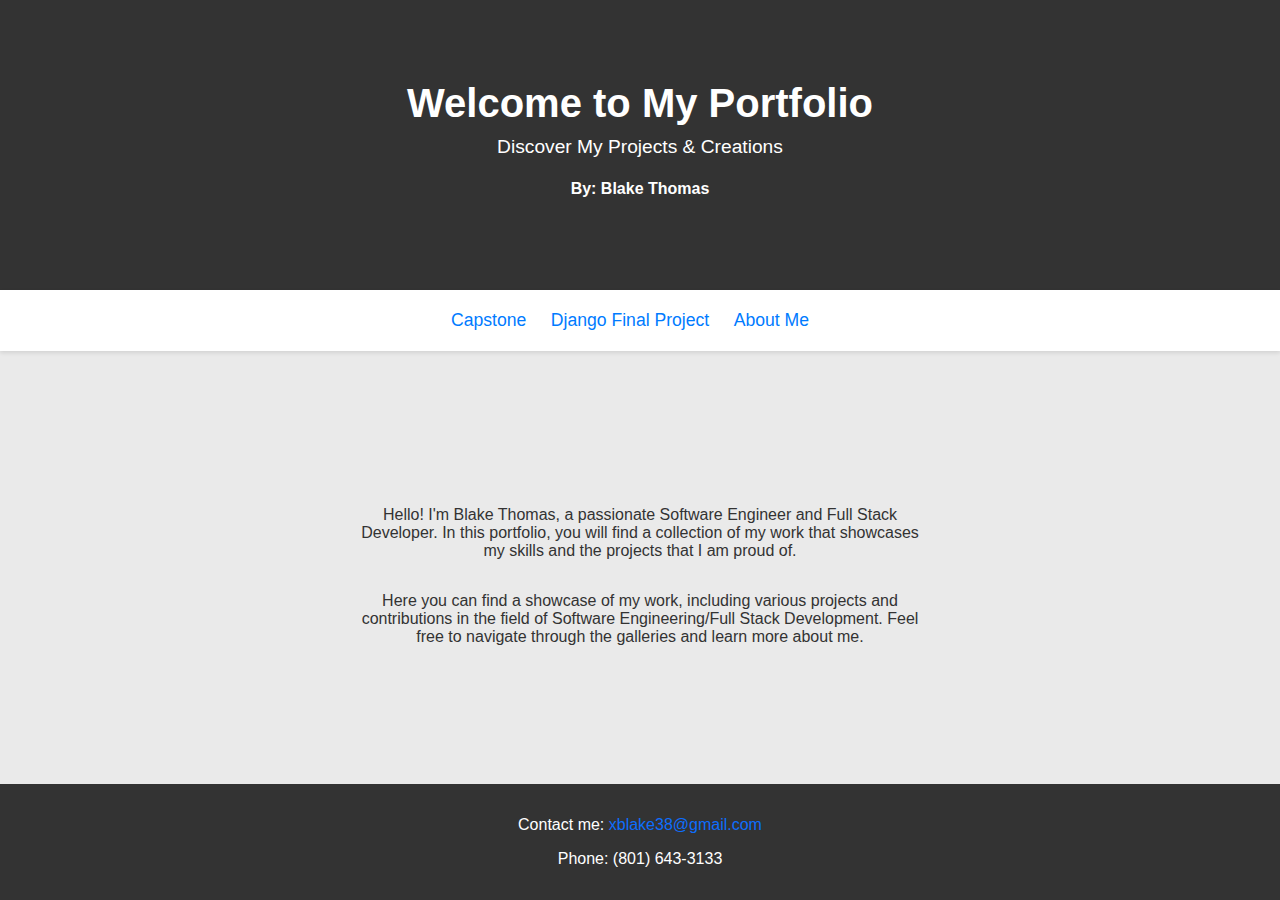
<file: index.html>
<!DOCTYPE html>
<html lang="en">
<head>
    <meta charset="UTF-8">
    <meta name="viewport" content="width=device-width, initial-scale=1.0">
    <title>Your Portfolio</title>
    <style>
        body {
            font-family: 'Arial', sans-serif;
            margin: 0;
            padding: 0;
            background-color: #eaeaea;
            color: #333;
        }
        .header {
            background: url('path/to/your/background-image.jpg') no-repeat center center/cover;
            height: 300px;
            text-align: center;
            background: #333;
            color: white;
            display: flex;
            align-items: center;
            justify-content: center;
            flex-direction: column;
        }
        .header h1 {
            font-size: 2.5em;
            margin: 0;
        }
        .header p {
            font-size: 1.2em;
            margin: 0;
            margin-top: 10px;
        }
        .nav-links {
            list-style-type: none;
            padding: 20px 0;
            text-align: center;
            background-color: #fff;
            margin-top: -10px;
            box-shadow: 0 2px 4px rgba(0, 0, 0, 0.1);
        }
        .nav-links li {
            display: inline;
            margin-right: 20px;
        }
        .nav-links a {
            text-decoration: none;
            color: #007bff;
            font-size: 1.1em;
        }
        .nav-links a:hover {
            text-decoration: underline;
        }
        .content {
            padding: 20px;
            text-align: center;
            display: flex;
            flex-direction: column;
            justify-content: center;
            align-items: center; 
            margin: auto; 
            max-width: 600px;
        }
        html, body {
            height: 100%;
            margin: 0;
        }
        .wrapper {
            display: flex;
            flex-direction: column;
            min-height: 100vh
        }
        .content {
            flex-grow: 1;
            display: flex;
            flex-direction: column;
            justify-content: center;
            align-items: center;
            text-align: center;
            padding: 20px;
            margin: auto;
            max-width: 600px;
        }
        footer {
            text-align: center;
            padding: 1rem 0;
            background: #333;
            color: #fff;
            margin-top: auto;
        }
        footer a {
            color: #0d6efd;
            text-decoration: none;
        }
        footer a:hover {
            text-decoration: underline;
        }

        .content p {
            max-width: 600px;
        }
        .header, footer {
            flex-shrink: 0;
        }
        @media (max-width: 600px) {
            .header h1 {
                font-size: 2em; /* Smaller font size for smaller screens */
            }
            .nav-links a {
                font-size: 1em; /* Adjust font size for navigation links */
            }
            .content p {
                padding: 0 10px; /* Padding for content paragraphs */
            }
        }
    </style>
</head>
<body>
    <div class="wrapper">
        <div class="header">
            <h1>Welcome to My Portfolio</h1>
            <p>Discover My Projects & Creations</p>
            <h4>By: Blake Thomas</h4>
        </div>
    
        <ul class="nav-links">
            <li><a href="capstoneGroupWork.html">Capstone</a></li>
            <li><a href="djanoFinalProject.html">Django Final Project</a></li>
            
            <li><a href="aboutMe.html">About Me</a></li>
        </ul>
        <div class="content">
            <div class="content">
                <p>Hello! I'm Blake Thomas, a passionate Software Engineer and Full Stack Developer. In this portfolio, you will find a collection of my work that showcases my skills and the projects that I am proud of.</p>
                <p>Here you can find a showcase of my work, including various projects and contributions in the field of Software Engineering/Full Stack Development. Feel free to navigate through the galleries and learn more about me.</p>
            </div>
        </div>
        
    
        <footer>
            <p>Contact me: <a href="mailto:your.email@example.com">xblake38@gmail.com</a></p>
            <p>Phone: (801) 643-3133</p>
        </footer>
    </div>
    
</body>
</html>
</file>
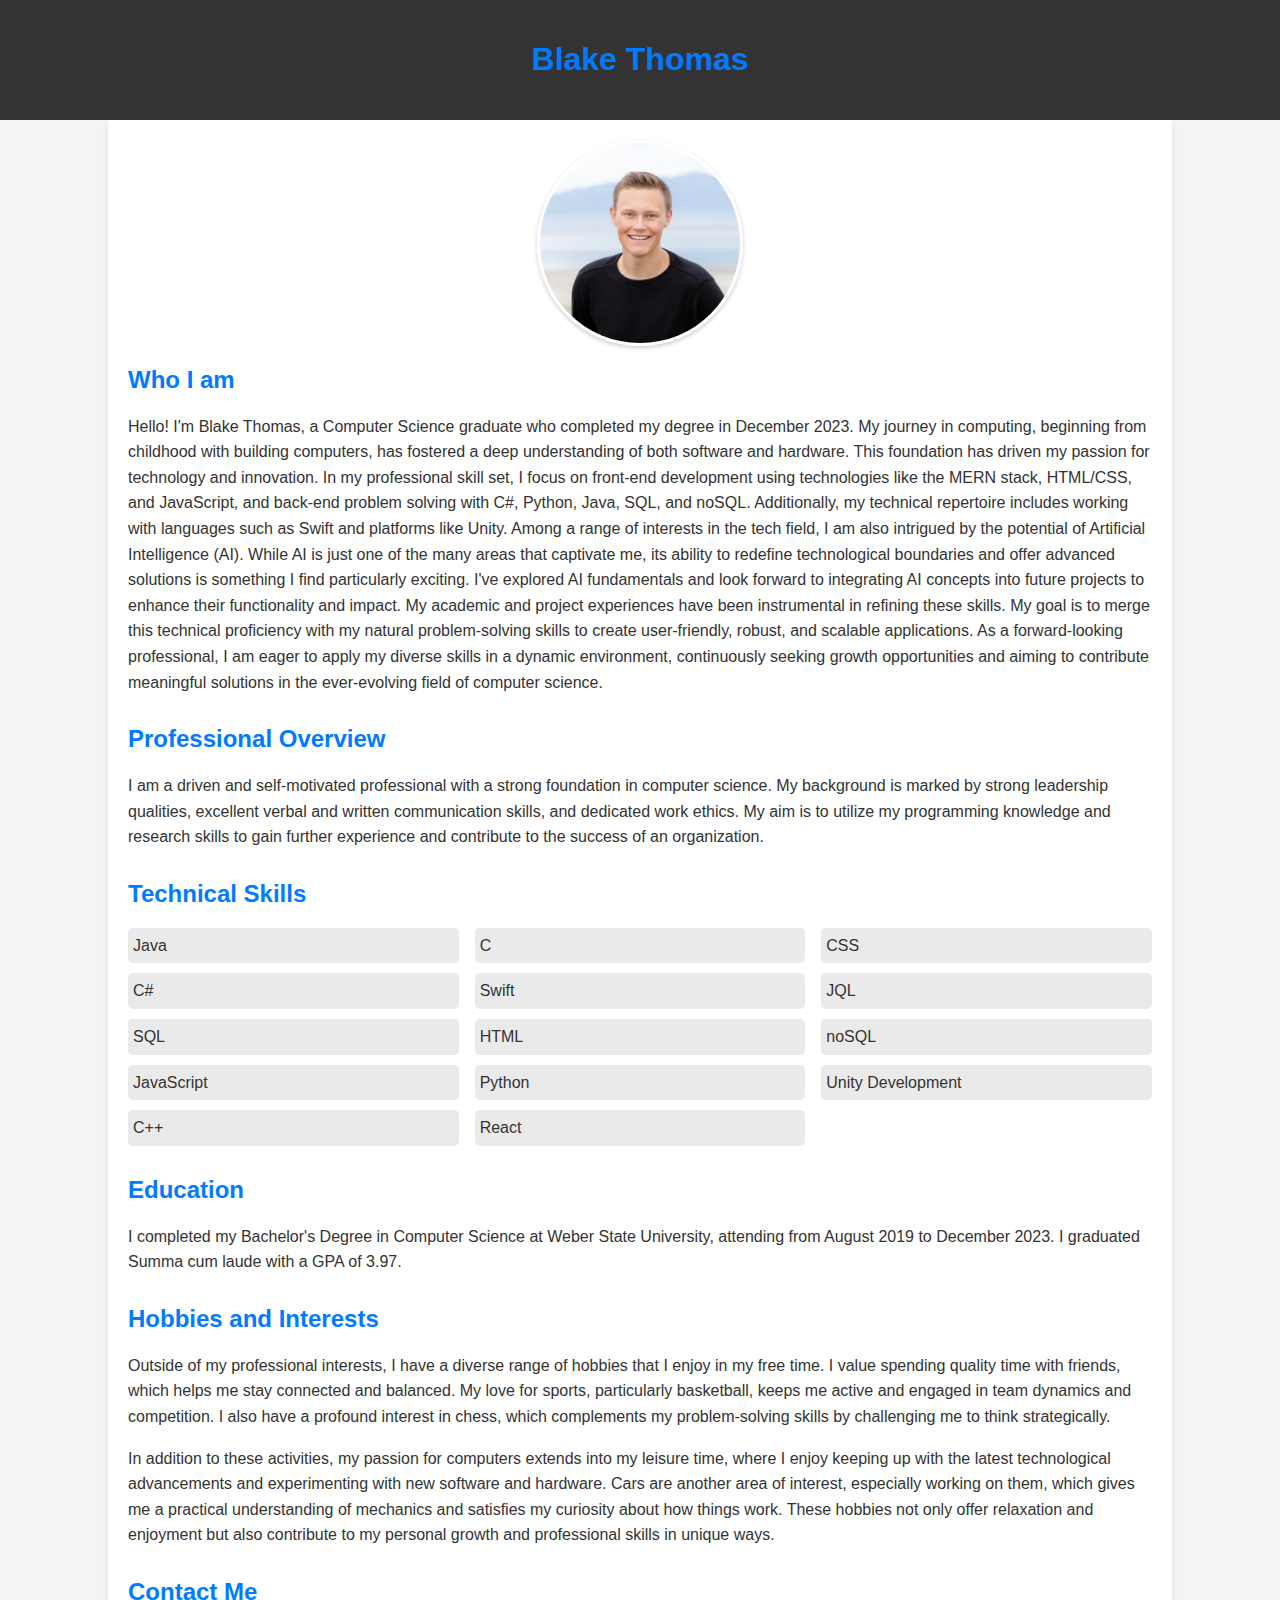
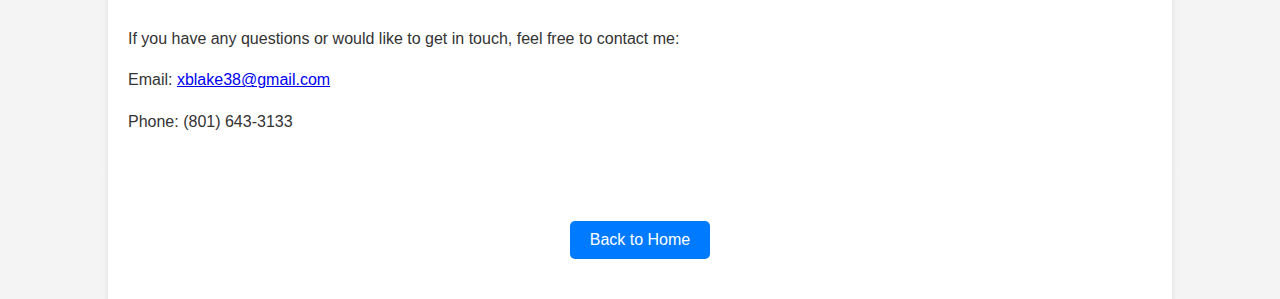
<file: aboutMe.html>
<!DOCTYPE html>
<html lang="en">
<head>
    <meta charset="UTF-8">
    <meta name="viewport" content="width=device-width, initial-scale=1.0">
    <title>About Me - Computer Science Professional</title>
    <style>
        body {
            font-family: 'Arial', sans-serif;
            margin: 0;
            padding: 0;
            background-color: #f4f4f4;
            color: #333;
        }
        header {
            background-color: #333;
            color: #fff;
            padding: 20px 0;
            text-align: center;
        }
        .container {
            width: 80%;
            margin: auto;
            background-color: #fff;
            padding: 20px;
            box-shadow: 0 4px 6px rgba(0,0,0,0.1);
        }
        h1, h2 {
            color: #007bff;
        }
        p, li {
            line-height: 1.6;
        }
        .section {
            margin-bottom: 30px;
        }
        .skills-list {
            columns: 3;
            padding: 0;
        }
        .skills-list li {
            list-style-type: none;
            padding: 5px;
            background-color: #eaeaea;
            margin-bottom: 10px;
            border-radius: 5px;
        }
        
        .back-to-home {
            text-align: center;
            margin-top: 30px;
            margin-bottom: 20px;
        }

        .back-to-home a {
            display: inline-block;
            padding: 10px 20px;
            background-color: #007bff;
            color: white;
            text-decoration: none;
            border-radius: 5px;
            transition: background-color 0.3s;
        }

        .back-to-home a:hover {
            background-color: #0056b3;
        }
        .profile-pic {
            width: 100px; /* Default size for mobile */
        height: 100px; /* Default size for mobile */
        border-radius: 50%;
        object-fit: cover;
        display: block;
        margin: 0 auto;
        border: 3px solid #fff;
        box-shadow: 0 2px 4px rgba(0,0,0,0.2);
        }
        @media screen and (min-width: 768px) {
            .profile-pic {
                width: 200px; /* Larger size for desktop */
                height: 200px; /* Larger size for desktop */
        }
}
    </style>
</head>
<body>
    <header>
        <h1>Blake Thomas</h1>
    </header>
    
    <div class="container">
        <div class="about-me">
            <img src="Images/IMG_0227.jpg" alt="Your Name" class="profile-pic">
        </div>
        <div class="section">
            <h2>Who I am</h2>
            <p>Hello! I'm Blake Thomas, a Computer Science graduate who completed my degree in December 2023. My journey in computing, beginning from childhood with building computers, has fostered a deep understanding of both software and hardware. This foundation has driven my passion for technology and innovation.

                In my professional skill set, I focus on front-end development using technologies like the MERN stack, HTML/CSS, and JavaScript, and back-end problem solving with C#, Python, Java, SQL, and noSQL. Additionally, my technical repertoire includes working with languages such as Swift and platforms like Unity.
                
                Among a range of interests in the tech field, I am also intrigued by the potential of Artificial Intelligence (AI). While AI is just one of the many areas that captivate me, its ability to redefine technological boundaries and offer advanced solutions is something I find particularly exciting. I've explored AI fundamentals and look forward to integrating AI concepts into future projects to enhance their functionality and impact.
                
                My academic and project experiences have been instrumental in refining these skills. My goal is to merge this technical proficiency with my natural problem-solving skills to create user-friendly, robust, and scalable applications.
                
                As a forward-looking professional, I am eager to apply my diverse skills in a dynamic environment, continuously seeking growth opportunities and aiming to contribute meaningful solutions in the ever-evolving field of computer science.</p>
        </div>  

        <div class="section">
            <h2>Professional Overview</h2>
            <p>I am a driven and self-motivated professional with a strong foundation in computer science. My background is marked by strong leadership qualities, excellent verbal and written communication skills, and dedicated work ethics. My aim is to utilize my programming knowledge and research skills to gain further experience and contribute to the success of an organization.</p>
        </div>

        <div class="section">
            <h2>Technical Skills</h2>
            <ul class="skills-list">
                <li>Java</li>
                <li>C#</li>
                <li>SQL</li>
                <li>JavaScript</li>
                <li>C++</li>
                <li>C</li>
                <li>Swift</li>
                <li>HTML</li>
                <li>Python</li>
                <li>React</li>
                <li>CSS</li>
                <li>JQL</li>
                <li>noSQL</li>
                <li>Unity Development</li>
            </ul>
        </div>

        <div class="section">
            <h2>Education</h2>
            <p>I completed my Bachelor's Degree in Computer Science at Weber State University, attending from August 2019 to December 2023. I graduated Summa cum laude with a GPA of 3.97.</p>
        </div>
        <div class="section">
            <h2>Hobbies and Interests</h2>
            <p>Outside of my professional interests, I have a diverse range of hobbies that I enjoy in my free time. I value spending quality time with friends, which helps me stay connected and balanced. My love for sports, particularly basketball, keeps me active and engaged in team dynamics and competition. I also have a profound interest in chess, which complements my problem-solving skills by challenging me to think strategically.</p>
            <p>In addition to these activities, my passion for computers extends into my leisure time, where I enjoy keeping up with the latest technological advancements and experimenting with new software and hardware. Cars are another area of interest, especially working on them, which gives me a practical understanding of mechanics and satisfies my curiosity about how things work. These hobbies not only offer relaxation and enjoyment but also contribute to my personal growth and professional skills in unique ways.</p>
        </div>
        <div class="contact-me">
            <h2>Contact Me</h2>
            <p>If you have any questions or would like to get in touch, feel free to contact me:</p>
            <p>Email: <a href="mailto:xblake38@gmail.com">xblake38@gmail.com</a></p>
            <p>Phone: (801) 643-3133</p>
        </div>
    </div>
    
    <div class="container">
        

        <div class="back-to-home">
            <a href="index.html">Back to Home</a>
        </div>
        
    </div>

    
</body>
</html>
</file>
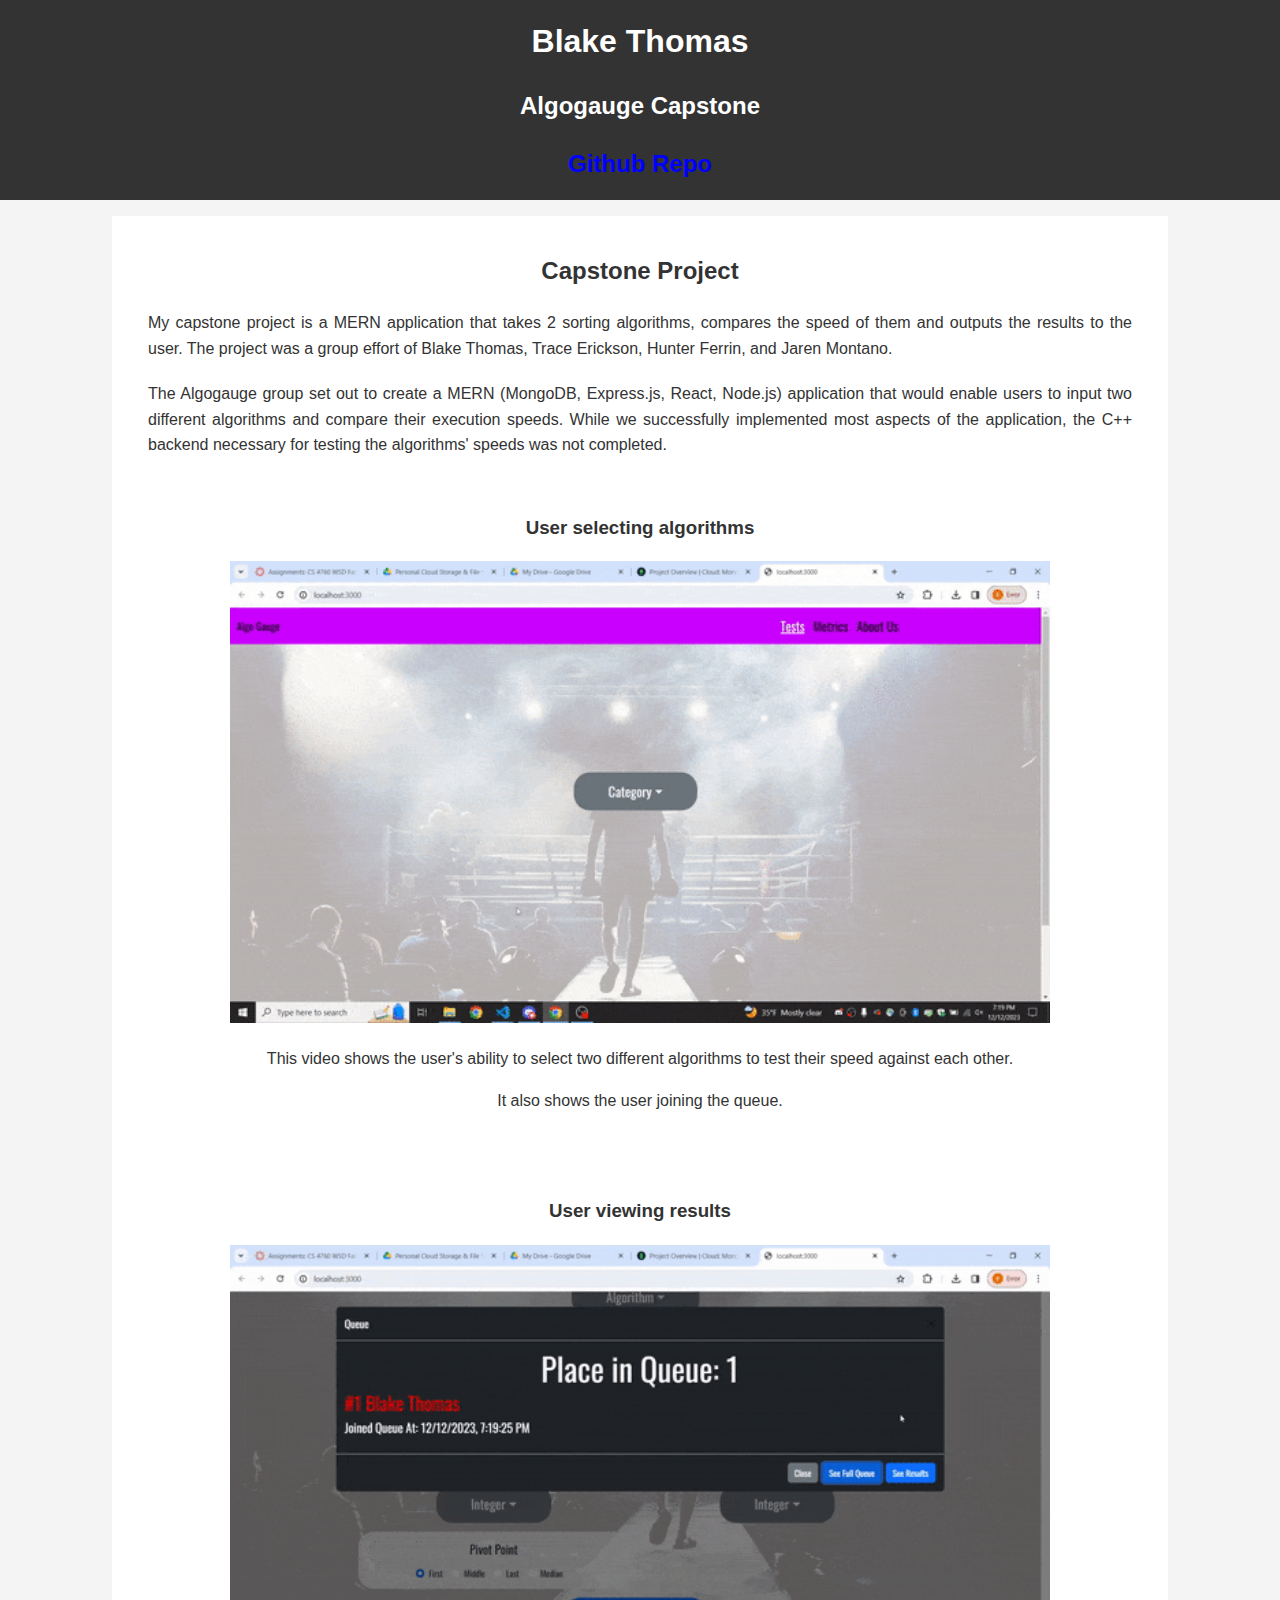
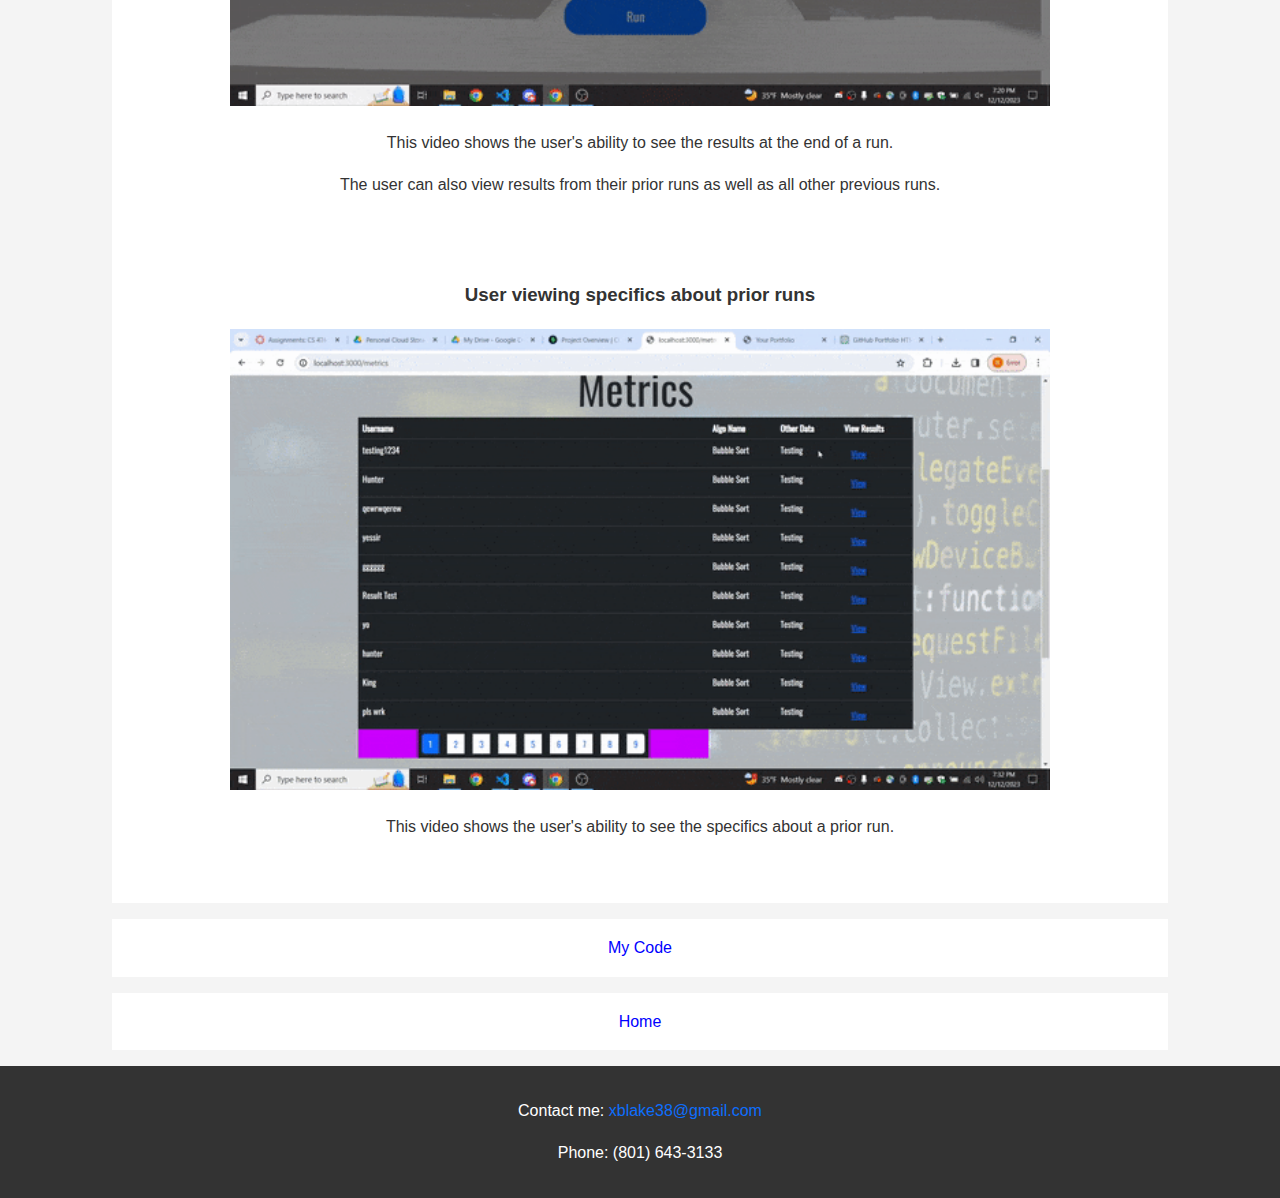
<file: capstoneGroupWork.html>
<!DOCTYPE html>
<html lang="en">
<head>
    <meta charset="UTF-8">
    <meta name="viewport" content="width=device-width, initial-scale=1.0">
    <title>Your Portfolio</title>
    <link rel="stylesheet" href="style.css">
</head>
<body>
    <header>
        <h1>Blake Thomas</h1>
        <h2>Algogauge Capstone</h2>
        <a href="https://github.com/19terickson/AlgoGaugeCapstone" class="large-link" target="_blank">Github Repo</a>
    </header>
    
    <section id="capstone-project">
        <h2>Capstone Project</h2>   
        <p class="ptag">My capstone project is a MERN application that takes 2 sorting algorithms, compares the speed of them and outputs the results to the user. The project was a group effort of 
            Blake Thomas, Trace Erickson, Hunter Ferrin, and Jaren Montano.
        </p>
        <p class="ptag">The Algogauge group set out to create a MERN (MongoDB, Express.js, React, Node.js) application that would enable users to input two different algorithms and compare their execution speeds. While we successfully implemented most aspects of the application, the C++ backend necessary for testing the algorithms' speeds was not completed.
        </p>


        <section id="capstone-project">
            <div class="gif-container">
                <h3>User selecting algorithms</h3>
                <img src="Videos/gif1.gif" alt="Description of GIF">
                <p>This video shows the user's ability to select two different algorithms to test their speed against each other.</p>
                <p>It also shows the user joining the queue.</p>
            </div>
        </section>

        <section id="capstone-project">
            <div class="gif-container">
                <h3>User viewing results</h3>
                <img src="Videos/gif2.gif" alt="Description of GIF">
                <p>This video shows the user's ability to see the results at the end of a run.</p>
                <p>The user can also view results from their prior runs as well as all other previous runs.</p>
            </div>
        </section>

        <section id="capstone-project">
            <div class="gif-container">
                <h3>User viewing specifics about prior runs</h3>
                <img src="Videos/ezgif.com-optimize.gif" alt="Description of GIF">
                <p>This video shows the user's ability to see the specifics about a prior run.</p>
            </div>
        </section>

    </section>
    <section id="capstone-project"><a href="mywork.html">My Code</a></section>
    <section id="capstone-project"><a href="index.html">Home</a></section>
    <footer>
        <p>Contact me: <a href="mailto:your.email@example.com">xblake38@gmail.com</a></p>
        <p>Phone: (801) 643-3133</p>
    </footer>
</body>
</html>
</file>
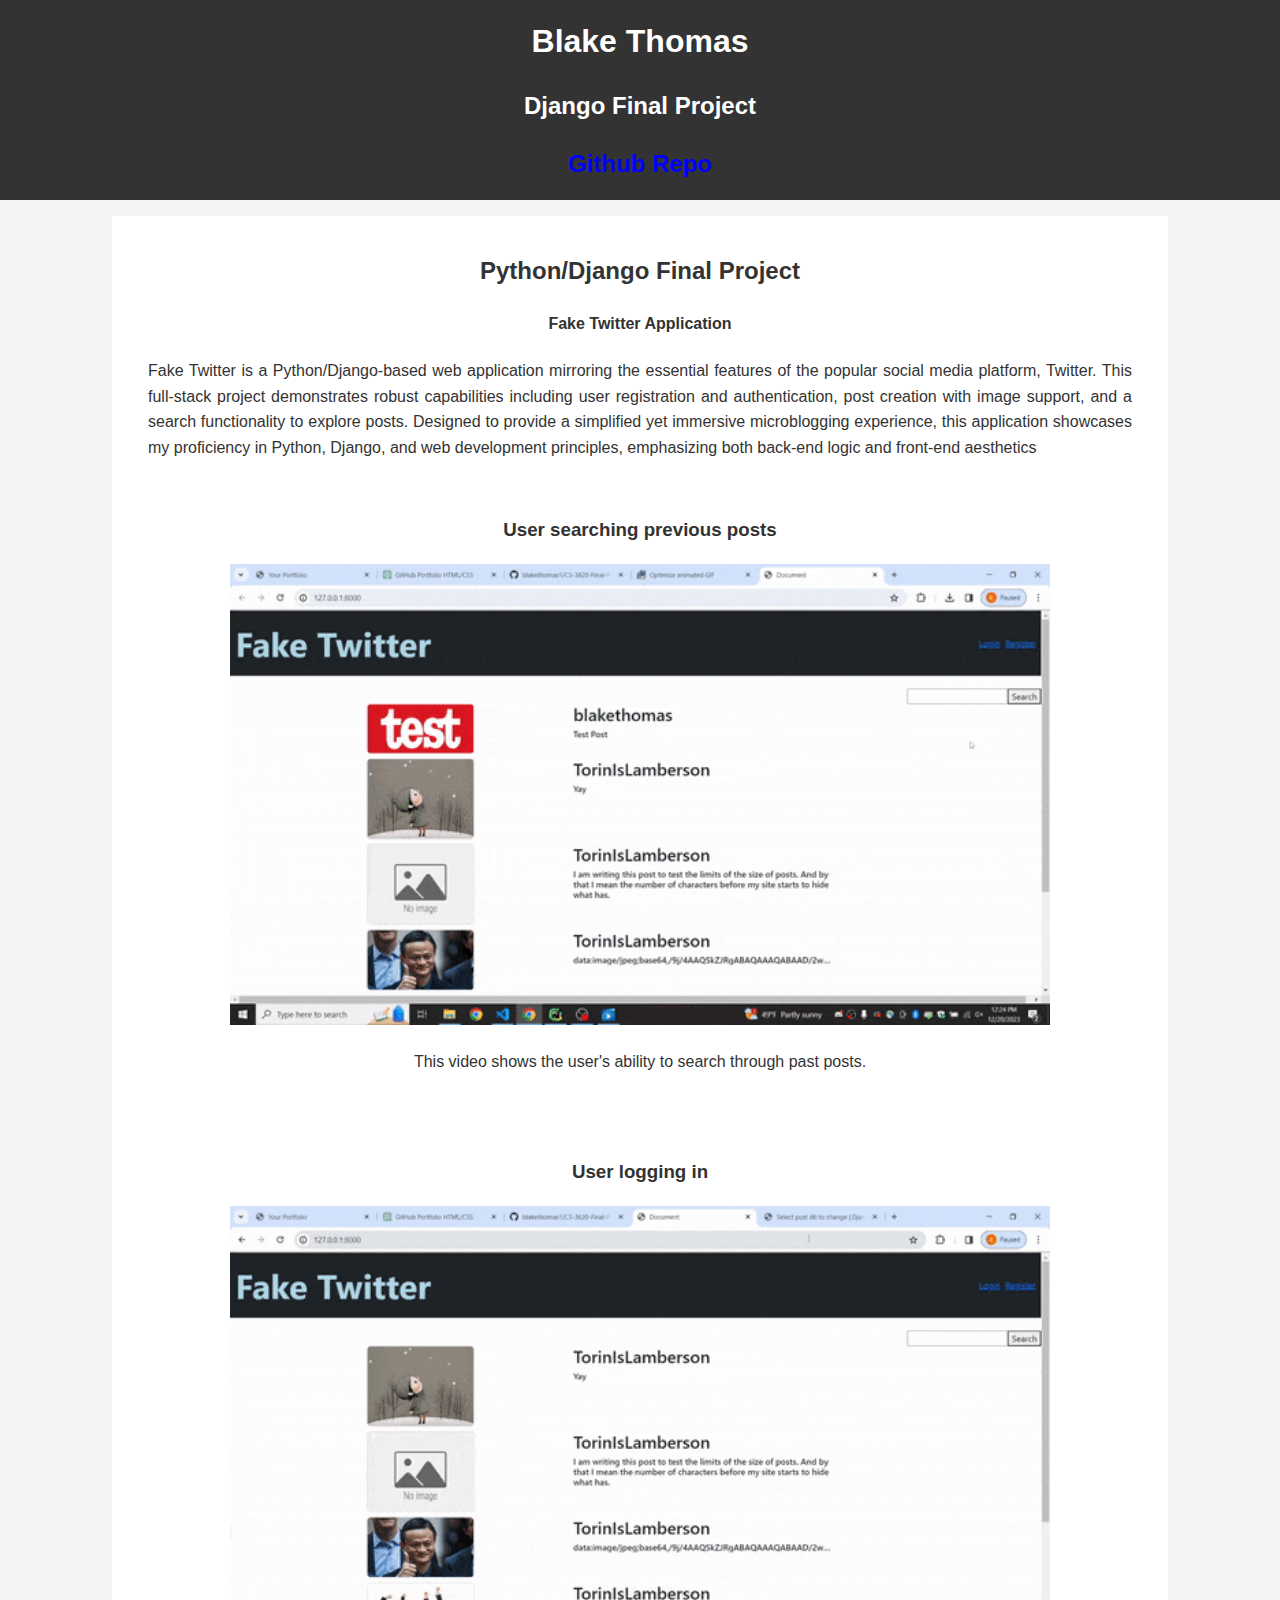
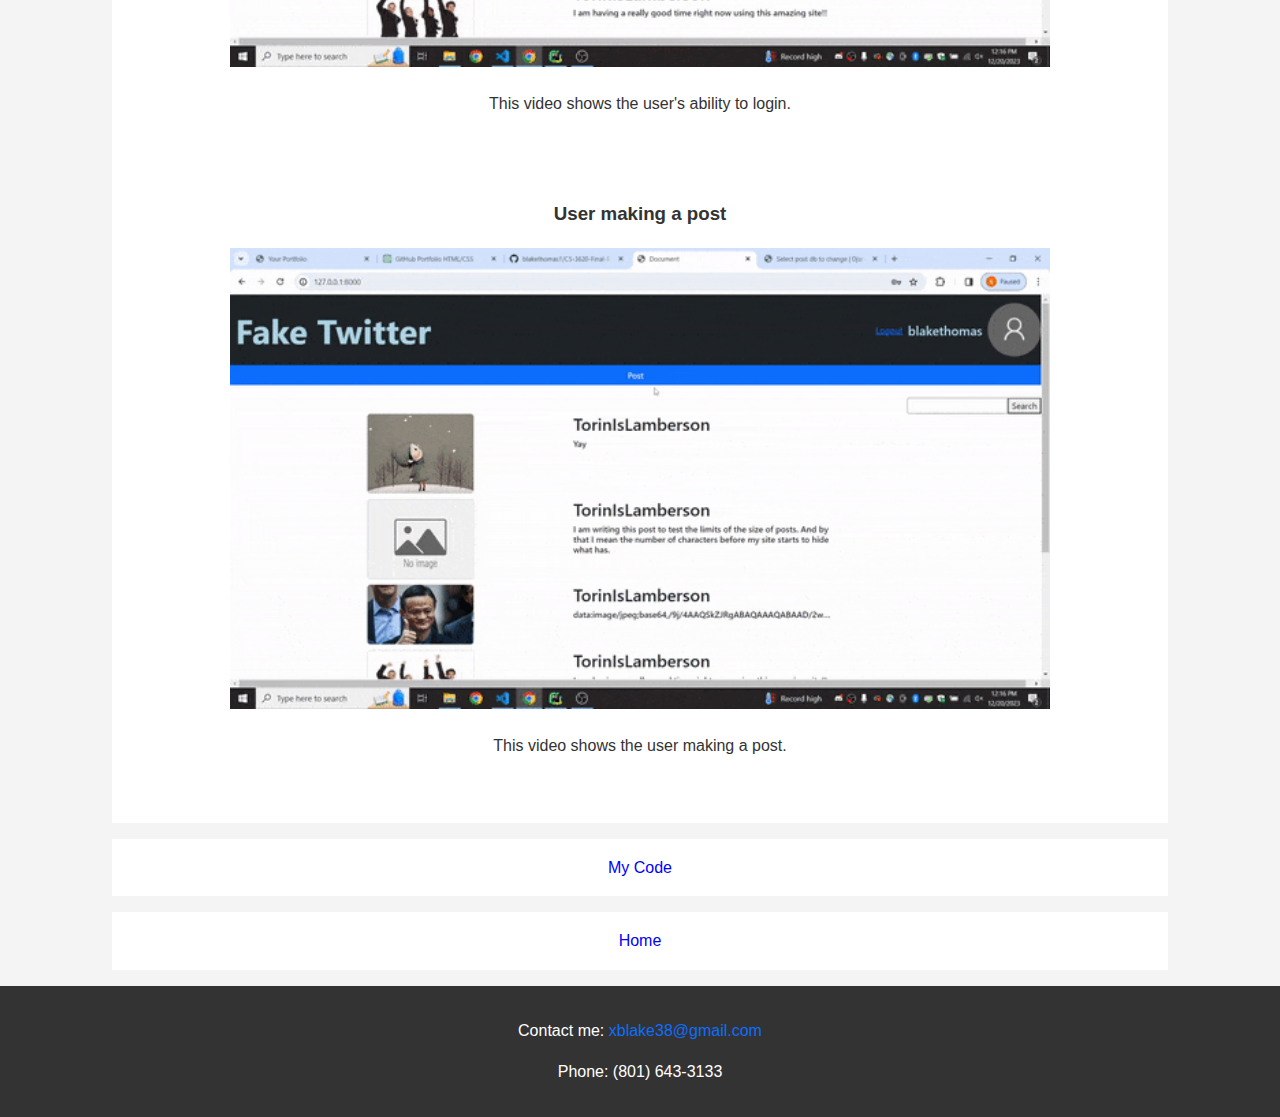
<file: djanoFinalProject.html>
<!DOCTYPE html>
<html lang="en">
<head>
    <meta charset="UTF-8">
    <meta name="viewport" content="width=device-width, initial-scale=1.0">
    <title>Your Portfolio</title>
    <link rel="stylesheet" href="style.css">
</head>
<body>
    <header>
        <h1>Blake Thomas</h1>
        <h2>Django Final Project</h2>
        <a href="https://github.com/blakethomas1/CS-3620-Final-Project" class="large-link" target="_blank">Github Repo</a>
    </header>
    
    <section id="capstone-project">
        <h2>Python/Django Final Project</h2>   
        <h4>Fake Twitter Application</h4>
        <p class="ptag">Fake Twitter is a Python/Django-based web application mirroring the essential features of the popular social media platform, Twitter. This full-stack project demonstrates robust capabilities including user registration and authentication,
             post creation with image support, and a search functionality to explore posts. Designed to provide a simplified yet immersive microblogging experience, this application showcases my proficiency in Python, Django, and web development principles, emphasizing both back-end logic and front-end aesthetics</p>

        <section id="capstone-project">
            <div class="gif-container">
                <h3>User searching previous posts</h3>
                <img src="Videos/Search.gif" alt="Description of GIF">
                <p>This video shows the user's ability to search through past posts.</p>
            </div>
        </section>

        <section id="capstone-project">
            <div class="gif-container">
                <h3>User logging in</h3>
                <img src="Videos/Login.gif" alt="Description of GIF">
                <p>This video shows the user's ability to login.</p>
            </div>
        </section>

        <section id="capstone-project">
            <div class="gif-container">
                <h3>User making a post</h3>
                <img src="Videos/Making post.gif" alt="Description of GIF">
                <p>This video shows the user making a post.</p>
            </div>
        </section>

    </section>
    <section id="capstone-project"><a href="myDjangoCode.html">My Code</a></section>
    <section id="capstone-project"><a href="index.html">Home</a></section>
    <footer>
        <p>Contact me: <a href="mailto:your.email@example.com">xblake38@gmail.com</a></p>
        <p>Phone: (801) 643-3133</p>
    </footer>
</body>
</html>
</file>
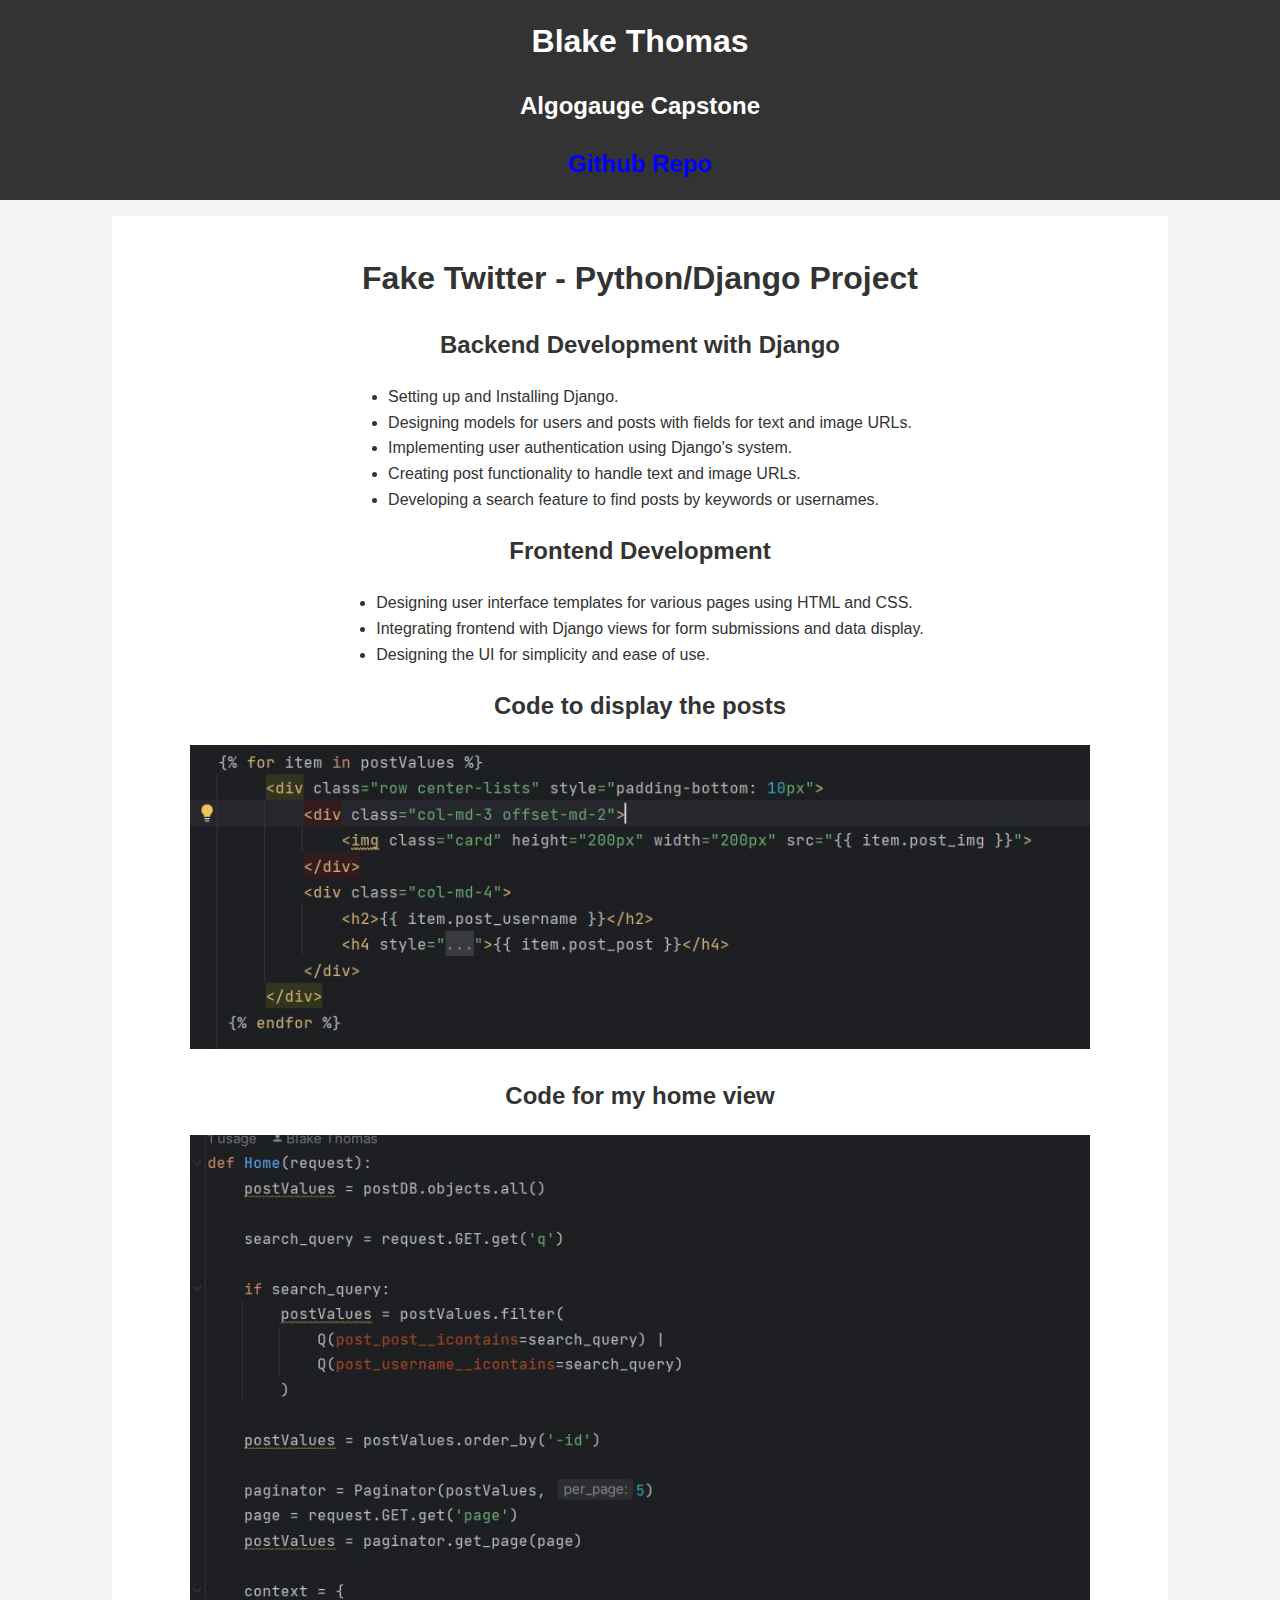
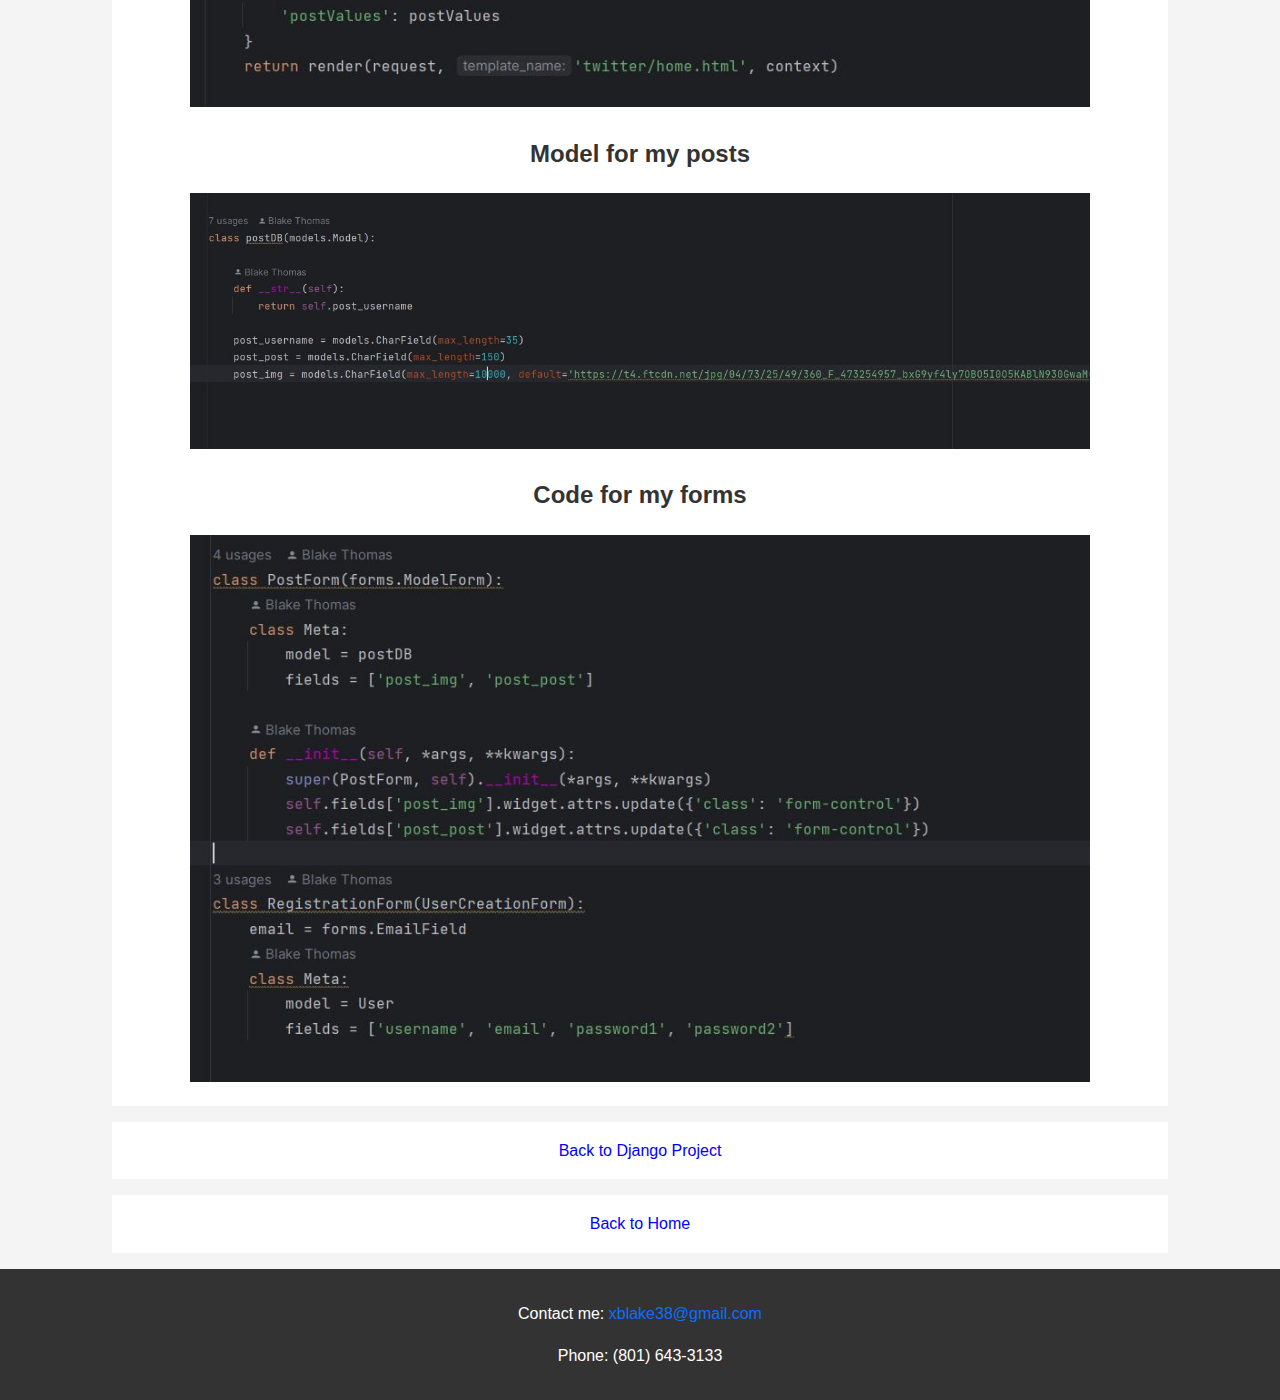
<file: myDjangoCode.html>
<!DOCTYPE html>
<html lang="en">
<head>
    <meta charset="UTF-8">
    <meta name="viewport" content="width=device-width, initial-scale=1.0">
    <title>My Work</title>
    <link rel="stylesheet" href="style.css">
</head>
<body>
    <header>
        <h1>Blake Thomas</h1>
        <h2>Algogauge Capstone</h2>
        <a href="https://github.com/19terickson/AlgoGaugeCapstone" class="large-link" target="_blank">Github Repo</a>
    </header>

    <section id="capstone-project">
        <div class="container">
            <h1>Fake Twitter - Python/Django Project</h1>
            <h2>Backend Development with Django</h2>
            <ul>
                <li>Setting up and Installing Django.</li>
                <li>Designing models for users and posts with fields for text and image URLs.</li>
                <li>Implementing user authentication using Django's system.</li>
                <li>Creating post functionality to handle text and image URLs.</li>
                <li>Developing a search feature to find posts by keywords or usernames.</li>
            </ul>
    
            <h2>Frontend Development</h2>
            <ul>
                <li>Designing user interface templates for various pages using HTML and CSS.</li>
                <li>Integrating frontend with Django views for form submissions and data display.</li>
                <li>Designing the UI for simplicity and ease of use.</li>
            </ul>
        </div>
        
            <h2>Code to display the posts</h2>
            <div class="image-card">
                <img src="Images/Code to display posts.JPG" alt="Code to display posts">
            </div>
    
           <h2>Code for my home view</h2>
            <div class="image-card">
                <img src="Images/Home View.JPG" alt="Home View">
            </div>
            <h2>Model for my posts</h2>
            <div class="image-card">
                <img src="Images/Model.JPG" alt="Model">
            </div>
            <h2>Code for my forms</h2>
            <div class="image-card">
                <img src="Images/Forms.JPG" alt="Forms">
            </div>
    
            
        </div>
    </section>
    <section id="capstone-project"><a href="djanoFinalProject.html">Back to Django Project</a></section>
    <section id="capstone-project"><a href="index.html">Back to Home</a></section>
    <footer>
        <p>Contact me: <a href="mailto:your.email@example.com">xblake38@gmail.com</a></p>
        <p>Phone: (801) 643-3133</p>
    </footer>
    
</body>
</html>
</file>
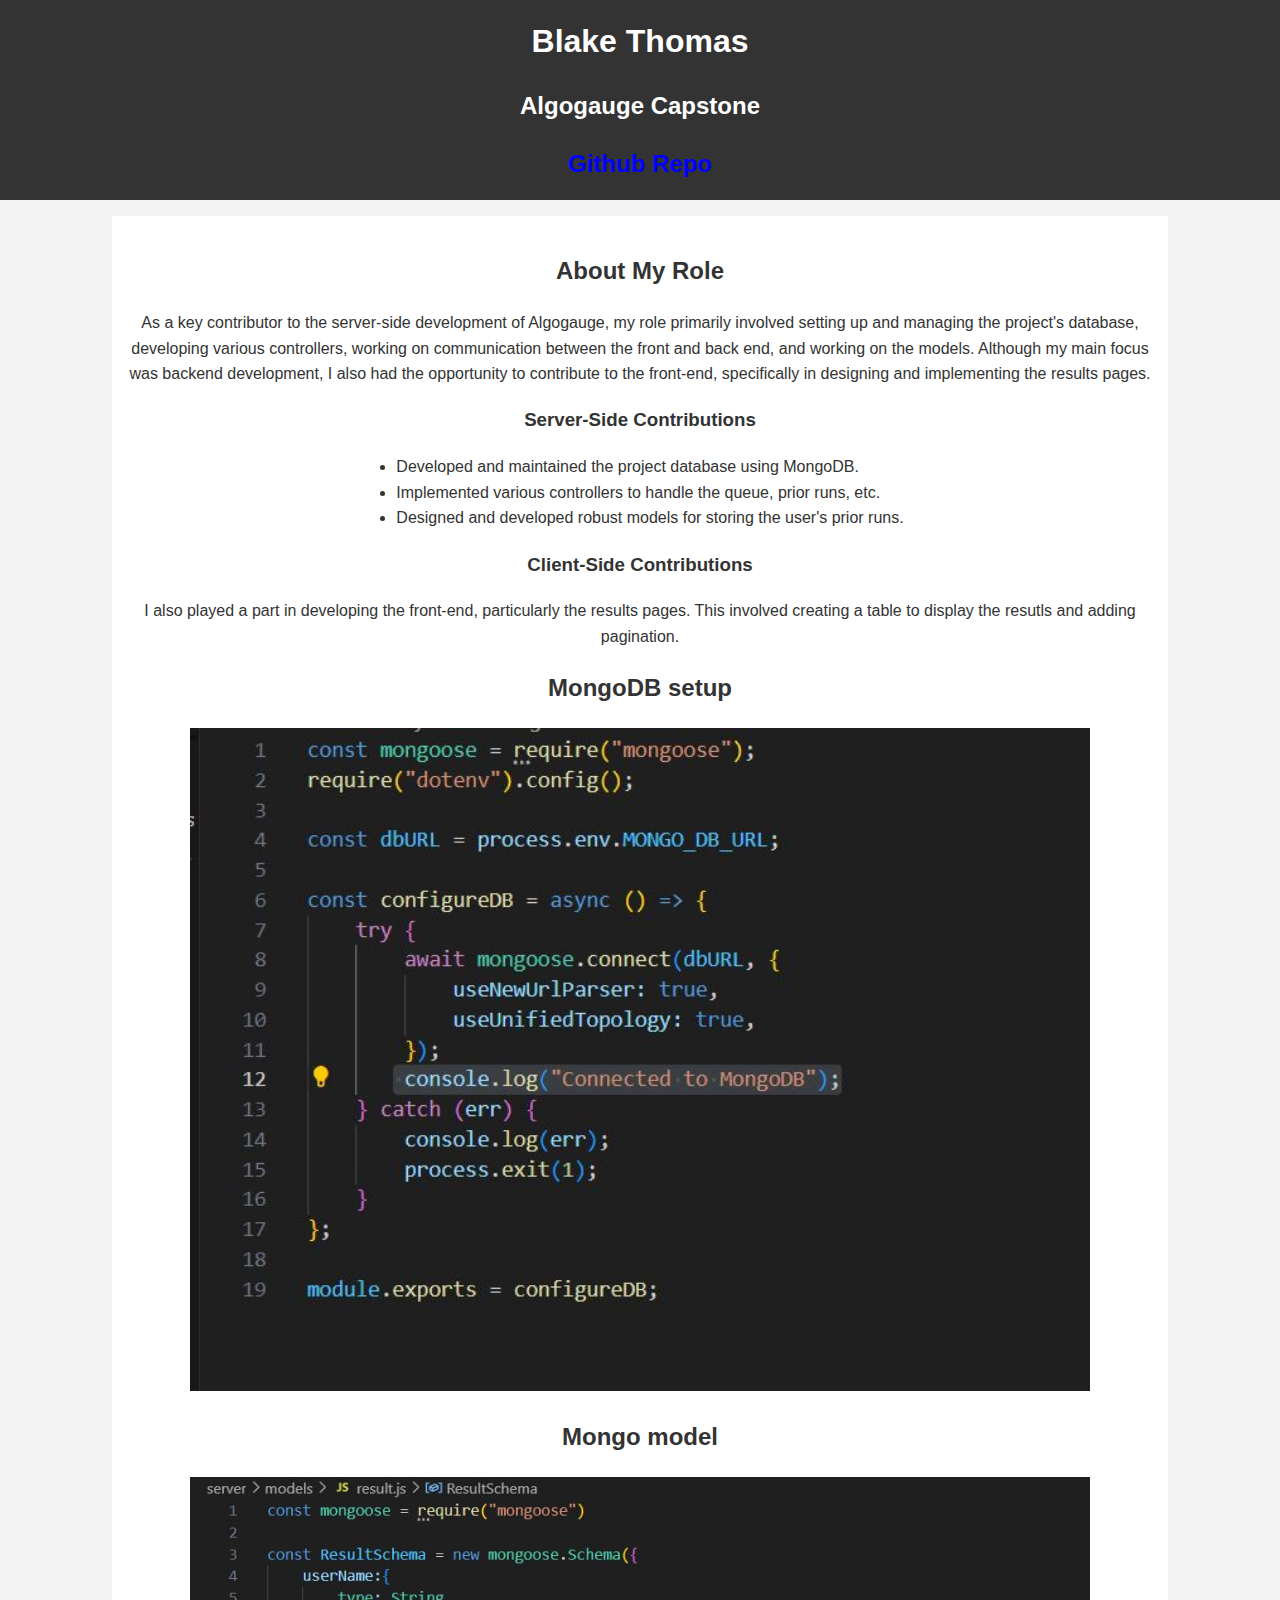
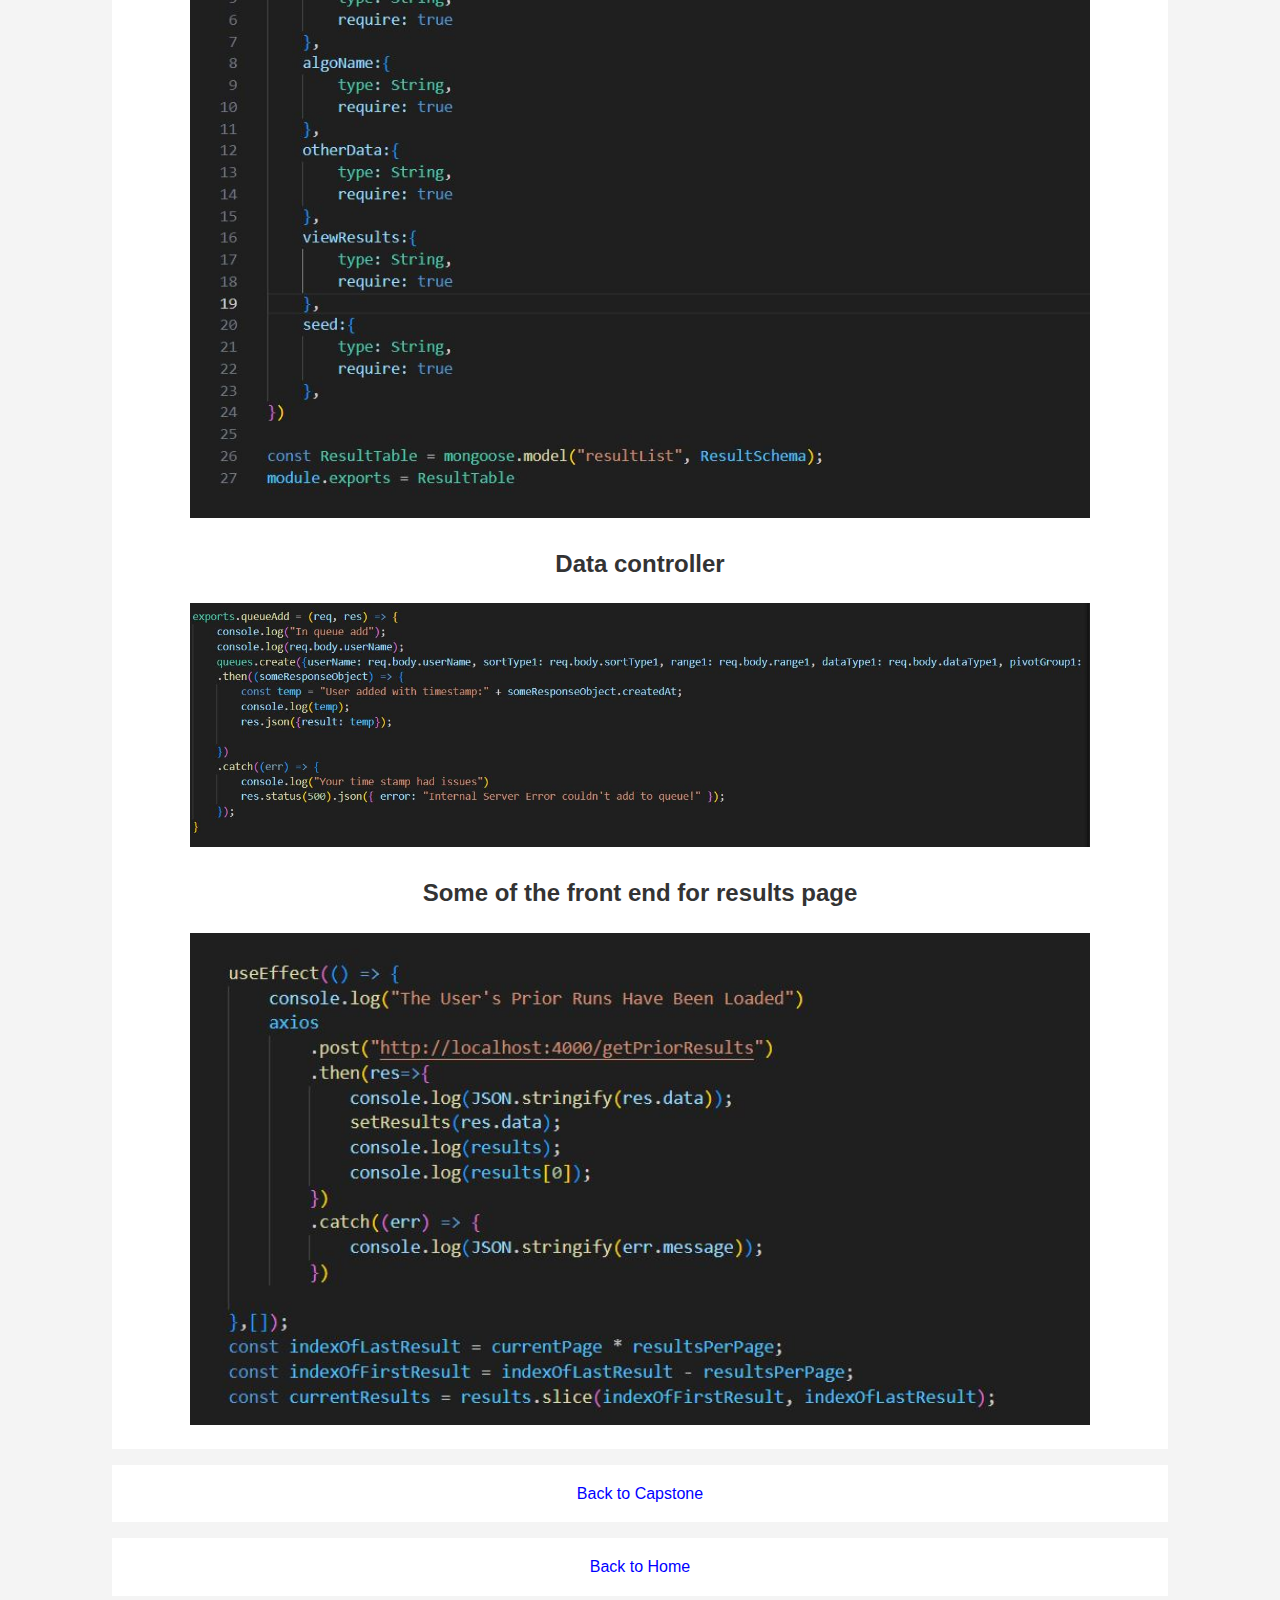
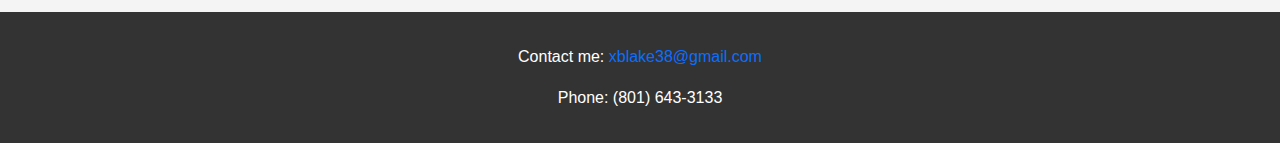
<file: mywork.html>
<!DOCTYPE html>
<html lang="en">
<head>
    <meta charset="UTF-8">
    <meta name="viewport" content="width=device-width, initial-scale=1.0">
    <title>My Work</title>
    <link rel="stylesheet" href="style.css">
    
</head>
<body>
    <header>
        <h1>Blake Thomas</h1>
        <h2>Algogauge Capstone</h2>
        <a href="https://github.com/19terickson/AlgoGaugeCapstone" class="large-link" target="_blank">Github Repo</a>
    </header>

    <section id="capstone-project">
        <div class="container">
            <div class="project-description">
                <h2>About My Role</h2>
                <p>As a key contributor to the server-side development of Algogauge, my role primarily involved setting up and managing the project's database, developing various controllers, working on communication between the front and back end, and working on the models. Although my main focus was backend development, I also had the opportunity to contribute to the front-end, specifically in designing and implementing the results pages.</p>
                <div class="server-side">
                    <h3>Server-Side Contributions</h3>
                    <ul>
                        <li>Developed and maintained the project database using MongoDB.</li>
                        <li>Implemented various controllers to handle the queue, prior runs, etc.</li>
                        <li>Designed and developed robust models for storing the user's prior runs.</li>
                    </ul>
                </div>
                
                <div class="client-side">
                    <h3>Client-Side Contributions</h3>
                    <p>I also played a part in developing the front-end, particularly the results pages. This involved creating a table to display the resutls and adding pagination.</p>
                </div>
            
            </div>
        
            <h2>MongoDB setup</h2>
            <div class="image-card">
                <img src="Images/DBsetup.JPG" alt="Database setup">
            </div>
    
           <h2>Mongo model</h2>
            <div class="image-card">
                <img src="Images/Models.JPG" alt="Models setup">
            </div>
            <h2>Data controller</h2>
            <div class="image-card">
                <img src="Images/Queue add.JPG" alt="Queue add">
            </div>
            <h2>Some of the front end for results page</h2>
            <div class="image-card">
                <img src="Images/Front end results.JPG" alt="Front end results">
            </div>
    
            
        </div>
    </section>
    <section id="capstone-project"><a href="capstoneGroupWork.html">Back to Capstone</a></section>
    <section id="capstone-project"><a href="index.html">Back to Home</a></section>
    <footer>
        <p>Contact me: <a href="mailto:your.email@example.com">xblake38@gmail.com</a></p>
        <p>Phone: (801) 643-3133</p>
    </footer>
    
</body>
</html>
</file>
<file: style.css>
body {
    font-family: Arial, sans-serif;
    margin: 0;
    padding: 0;
    background-color: #f4f4f4;
    color: #333;
    line-height: 1.6;
    text-align: center; 
}

header {
    background: #333;
    color: #fff;
    padding: 1rem 0;
}

header h1 {
    margin: 0;
}

section#capstone-project {
    padding: 1rem;
    margin: 1rem auto;
    background: #fff;
    max-width: 80%; 
}

.video-container {
    margin-top: 20px;
    text-align: center; 
}

video {
    max-width: 100%;
    height: auto;
    display: block; 
    margin: 0 auto; 
}

footer {
    text-align: center;
    padding: 1rem 0;
    background: #333;
    color: #fff;
}

footer a {
    color: #0d6efd;
    text-decoration: none;
}

footer a:hover {
    text-decoration: underline;
}

a {
    color: blue;
    text-decoration: none; 
}

a:hover {
    text-decoration: underline;
}

img{
    width: 900px;
}

ul {
    padding-left: 0;
    margin-left: auto; 
    margin-right: auto; 
    width: max-content; 
    list-style-position: outside; 
    padding-left: 20px; /* Add padding to allow space for bullet points */
    list-style-type: disc; /* Ensure the list style is set */
}

li {
    text-align: left; 
}

.large-link {
    font-size: 24px; 
    font-weight: bold;
}

.ptag{
    text-align: justify;
    line-height: 1.6;
    margin-bottom: 20px;
    padding: 0 20px; 
}

img {
    max-width: 100%;
    height: auto;
}

/* Media Queries for Different Screen Sizes */
@media screen and (max-width: 768px) {
    header {
        padding: 0.5rem 0;
    }

    .large-link {
        font-size: 20px;
    }

    section#capstone-project {
        padding: 0.5rem;
        max-width: 95%;
    }

    .ptag {
        padding: 0 10px;
    }

    ul {

        padding-left: 15px; /* Adjust padding for smaller screens */
        width: auto; /* Adjust width for smaller screens */
    }

    img {
        width: auto; /* Adjusts image width to be responsive */
    }
}

@media screen and (max-width: 480px) {
    header h1 {
        font-size: 1.5em; /* Smaller font size for smaller screens */
    }

    .large-link {
        font-size: 18px; /* Further reduced font size for very small screens */
    }

    .video-container video {
        width: 100%; /* Ensure videos are fully responsive */
    }
}
</file>
